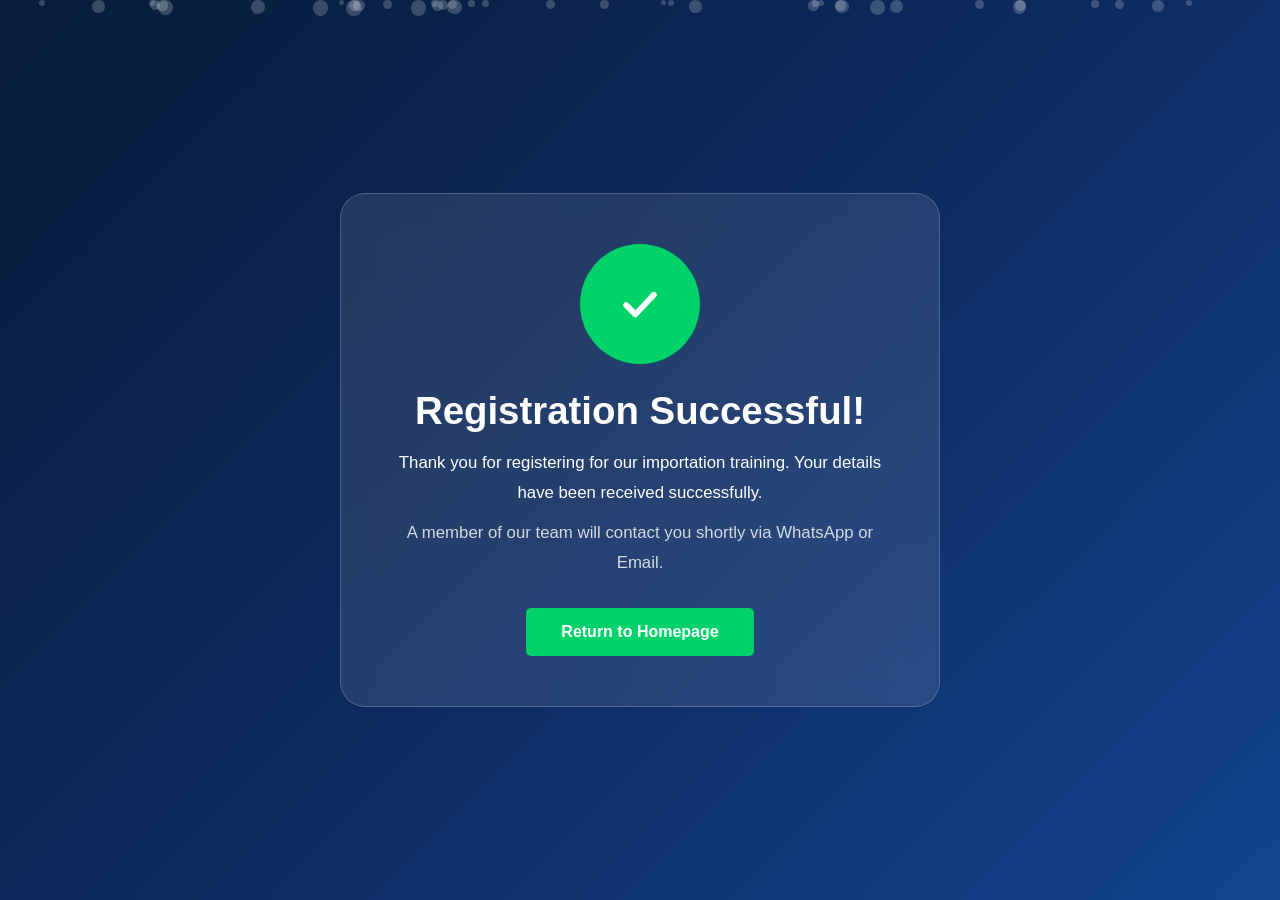
<file: thank-you.html>
<!DOCTYPE html>
<html lang="en">
<head>
    <meta charset="UTF-8">
    <meta name="viewport" content="width=device-width, initial-scale=1.0">
    <title>Registration Successful</title>
    <link rel="stylesheet" href="thank-you.css">
</head>
<body>

    <div class="particles"></div>

    <div class="thank-you-card">
        <div class="checkmark-container">
            <div class="checkmark-circle">
                <svg class="checkmark" viewBox="0 0 52 52">
                    <path d="M14 27 L22 35 L38 18"/>
                </svg>
            </div>
        </div>

        <h1>Registration Successful!</h1>

        <p>
            Thank you for registering for our importation training.
            Your details have been received successfully.
        </p>

        <p class="sub-text">
            A member of our team will contact you shortly via WhatsApp or Email.
        </p>

        <a href="index.html" class="btn-home">
            Return to Homepage
        </a>
    </div>

    <script src="thank-you.js"></script>

</body>
</html>
</file>
<file: thank-you.css>
*{
    margin:0;
    padding:0;
    box-sizing:border-box;
    font-family:'Segoe UI',sans-serif;
}

body{
    min-height:100vh;
    display:flex;
    justify-content:center;
    align-items:center;
    background:linear-gradient(
        135deg,
        #071c39,
        #0d2b5f,
        #13448f
    );
    overflow:hidden;
    position:relative;
}

.thank-you-card{
    background:rgba(255,255,255,0.1);
    backdrop-filter:blur(15px);
    border:1px solid rgba(255,255,255,0.2);
    padding:50px;
    width:90%;
    max-width:600px;
    text-align:center;
    border-radius:25px;
    color:white;
    animation:slideUp 1s ease;
    z-index:10;
}

.checkmark-container{
    margin-bottom:25px;
}

.checkmark-circle{
    width:120px;
    height:120px;
    border-radius:50%;
    background:#00d26a;
    display:flex;
    justify-content:center;
    align-items:center;
    margin:auto;
    animation:pop 0.7s ease;
}

.checkmark{
    width:60px;
    height:60px;
    fill:none;
    stroke:white;
    stroke-width:5;
    stroke-linecap:round;
    stroke-linejoin:round;
    stroke-dasharray:80;
    stroke-dashoffset:80;
    animation:draw 1s forwards 0.5s;
}

h1{
    font-size:2.4rem;
    margin-bottom:15px;
}

p{
    line-height:1.8;
    font-size:1.05rem;
}

.sub-text{
    margin-top:10px;
    opacity:0.8;
}

.btn-home{
    display:inline-block;
    margin-top:30px;
    padding:15px 35px;
    background:#00d26a;
    color:white;
    text-decoration:none;
    border-radius:50px;
    font-weight:600;
    transition:0.3s;
    border-radius: 5px;
}

.btn-home:hover{
    transform:translateY(-4px);
    background-color:#009eb3;
}

.particles{
    position:absolute;
    width:100%;
    height:100%;
    overflow:hidden;
}

.particles span{
    position:absolute;
    display:block;
    border-radius:50%;
    background:rgba(255,255,255,0.2);
    animation:float linear infinite;
}

@keyframes draw{
    to{
        stroke-dashoffset:0;
    }
}

@keyframes pop{
    0%{
        transform:scale(0);
    }
    100%{
        transform:scale(1);
    }
}

@keyframes slideUp{
    from{
        opacity:0;
        transform:translateY(50px);
    }
    to{
        opacity:1;
        transform:translateY(0);
    }
}

@keyframes float{
    from{
        transform:translateY(110vh);
    }
    to{
        transform:translateY(-100px);
    }
}
</file>
